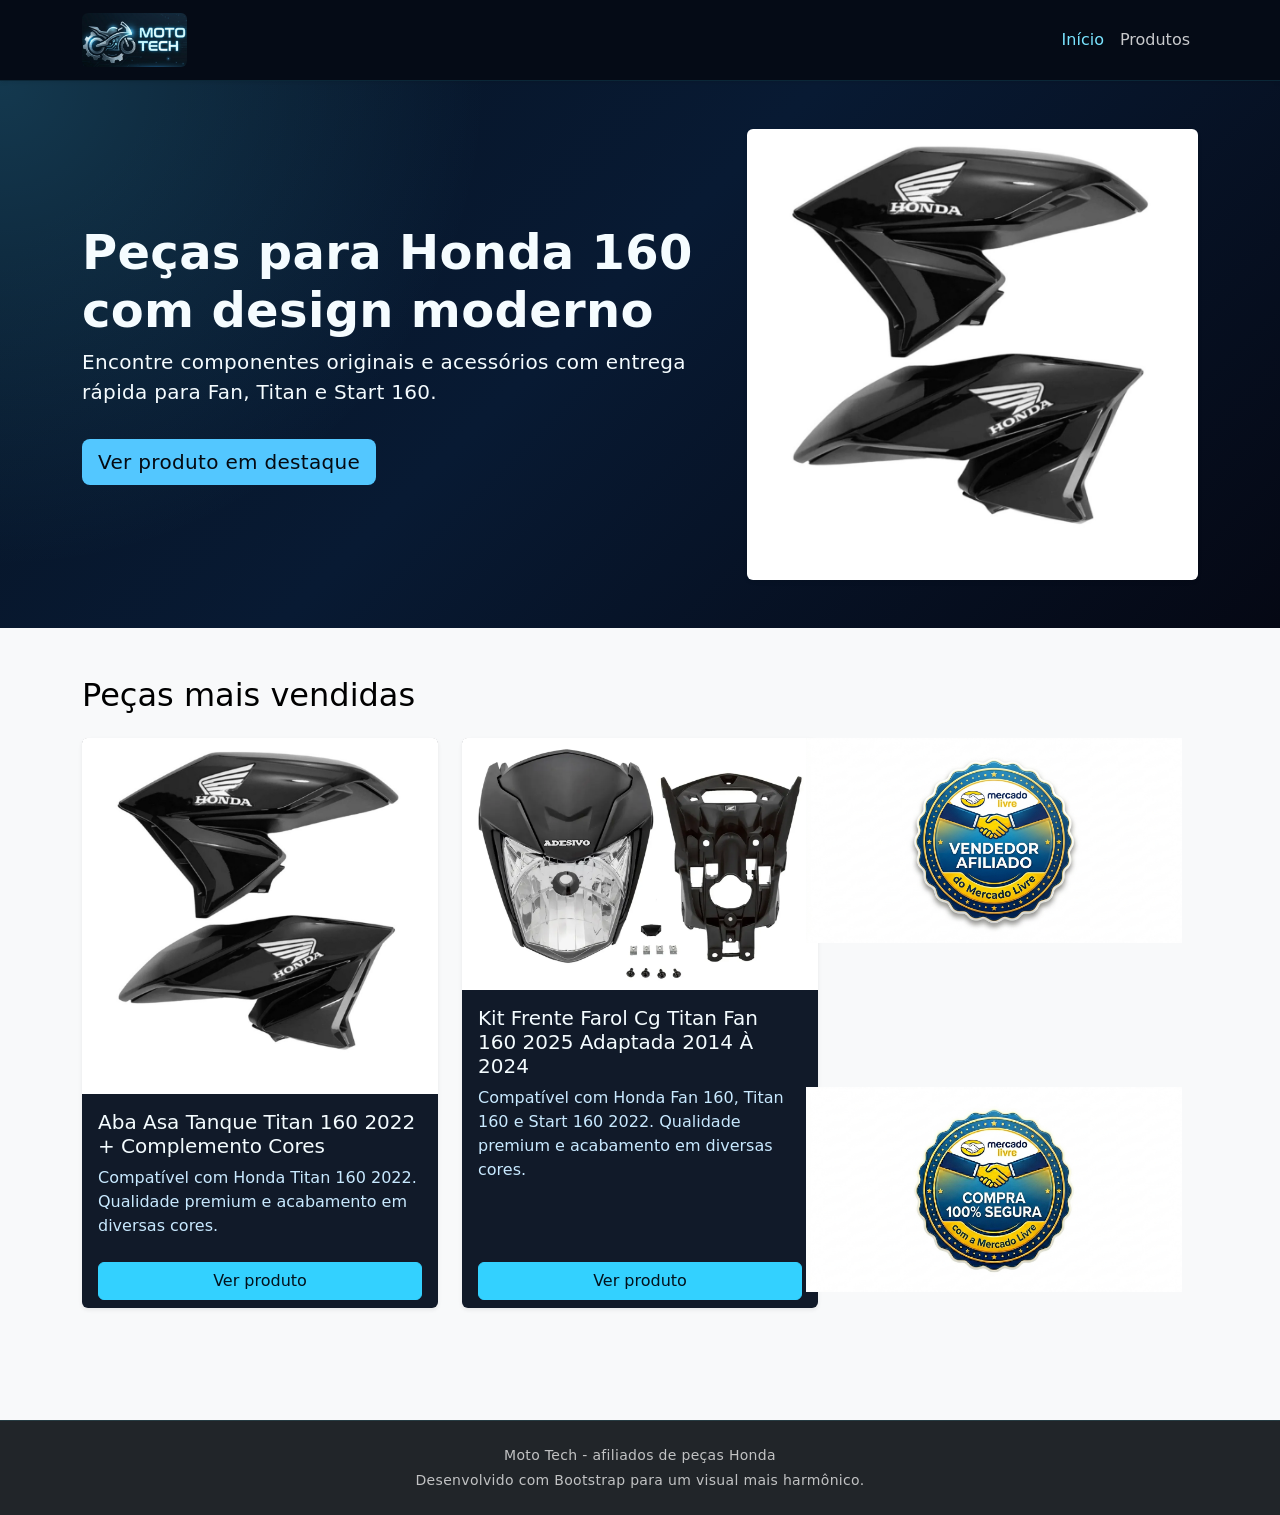
<file: moto_tech/index.html>
<!DOCTYPE html>
<html lang="pt-br">
<head>
  <meta charset="UTF-8">
  <meta name="viewport" content="width=device-width, initial-scale=1.0">
  <title>Moto Tech | Peças Honda 160</title>
  <link href="https://cdn.jsdelivr.net/npm/bootstrap@5.3.0/dist/css/bootstrap.min.css" rel="stylesheet">
  <link rel="stylesheet" href="css/styles.css">
</head>
<body class="bg-light">

<nav class="navbar navbar-expand-lg navbar-dark site-navbar shadow-sm">
  <div class="container">
    <a class="navbar-brand" href="index.html">
      <img src="assets/images/motoTech.png" alt="Moto Tech" class="navbar-brand-image rounded">
    </a>
    <button class="navbar-toggler" type="button" data-bs-toggle="collapse" data-bs-target="#menuNav" aria-controls="menuNav" aria-expanded="false" aria-label="Menu">
      <span class="navbar-toggler-icon"></span>
    </button>
    <div class="collapse navbar-collapse" id="menuNav">
      <ul class="navbar-nav ms-auto">
        <li class="nav-item"><a class="nav-link active" href="index.html">Início</a></li>
        <li class="nav-item"><a class="nav-link" href="produto.html">Produtos</a></li>
      </ul>
    </div>
  </div>
</nav>

<header class="hero-section py-5">
  <div class="container">
    <div class="row align-items-center">
      <div class="col-lg-7">
        <h1 class="display-5 fw-bold">Peças para Honda 160 com design moderno</h1>
        <p class="lead">Encontre componentes originais e acessórios com entrega rápida para Fan, Titan e Start 160.</p>
        <a href="produto.html" class="btn btn-light btn-lg mt-3">Ver produto em destaque</a>
      </div>
      <div class="col-lg-5 text-center">
        <img src="assets/images/aba_tanque_black.webp" alt="Aba de tanque Honda 160" class="img-fluid rounded shadow-sm mt-4 mt-lg-0">
      </div>
    </div>
  </div>
</header>

<main class="container my-5">
  <h2 class="mb-4" style="color: black;">Peças mais vendidas</h2>
  <div class="row g-4 position-relative">
    <div class="col-md-6 col-lg-4">
      <div class="card h-100 shadow-sm">
        <img src="assets/images/aba_tanque_black.webp" class="card-img-top" alt="Aba tanque">
        <div class="card-body">
          <h5 class="card-title">Aba Asa Tanque Titan 160 2022 + Complemento Cores</h5>
          <p class="card-text">Compatível com Honda Titan 160 2022. Qualidade premium e acabamento em diversas cores.</p>
        </div>
        <div class="card-footer bg-transparent border-top-0">
          <a href="produto.html" class="btn btn-primary w-100">Ver produto</a>
        </div>
      </div>
    </div>
    <div class="col-md-6 col-lg-4">
      <div class="card h-100 shadow-sm">
        <img src="assets/images/kit_farol_black.webp" class="card-img-top" alt="Kit farol">
        <div class="card-body">
          <h5 class="card-title">Kit Frente Farol Cg Titan Fan 160 2025 Adaptada 2014 À 2024</h5>
          <p class="card-text">Compatível com Honda Fan 160, Titan 160 e Start 160 2022. Qualidade premium e acabamento em diversas cores.</p>
        </div>
        <div class="card-footer bg-transparent border-top-0">
          <a href="produto.html" class="btn btn-primary w-100">Ver produto</a>
        </div>
      </div>
    </div>
    <img src="assets/images/selo.png" class="position-absolute bottom-1 end-0 me-3 mb-3" alt="Selo de qualidade" style="width: 400px; height: auto; z-index: 10;">
    <img src="assets/images/compra_segura.png" class="position-absolute bottom-0 end-0 me-3 mb-3" alt="Compra segura" style="width: 400px; height: auto; z-index: 10;">
  </div>
</main>

<footer class="py-4 bg-dark text-white">
  <div class="container text-center small">
    <p class="mb-1">Moto Tech - afiliados de peças Honda</p>
    <p class="mb-0">Desenvolvido com Bootstrap para um visual mais harmônico.</p>
  </div>
</footer>

<script src="https://cdn.jsdelivr.net/npm/bootstrap@5.3.0/dist/js/bootstrap.bundle.min.js"></script>
<script src="js/script.js"></script>
</body>
</html>
</file>
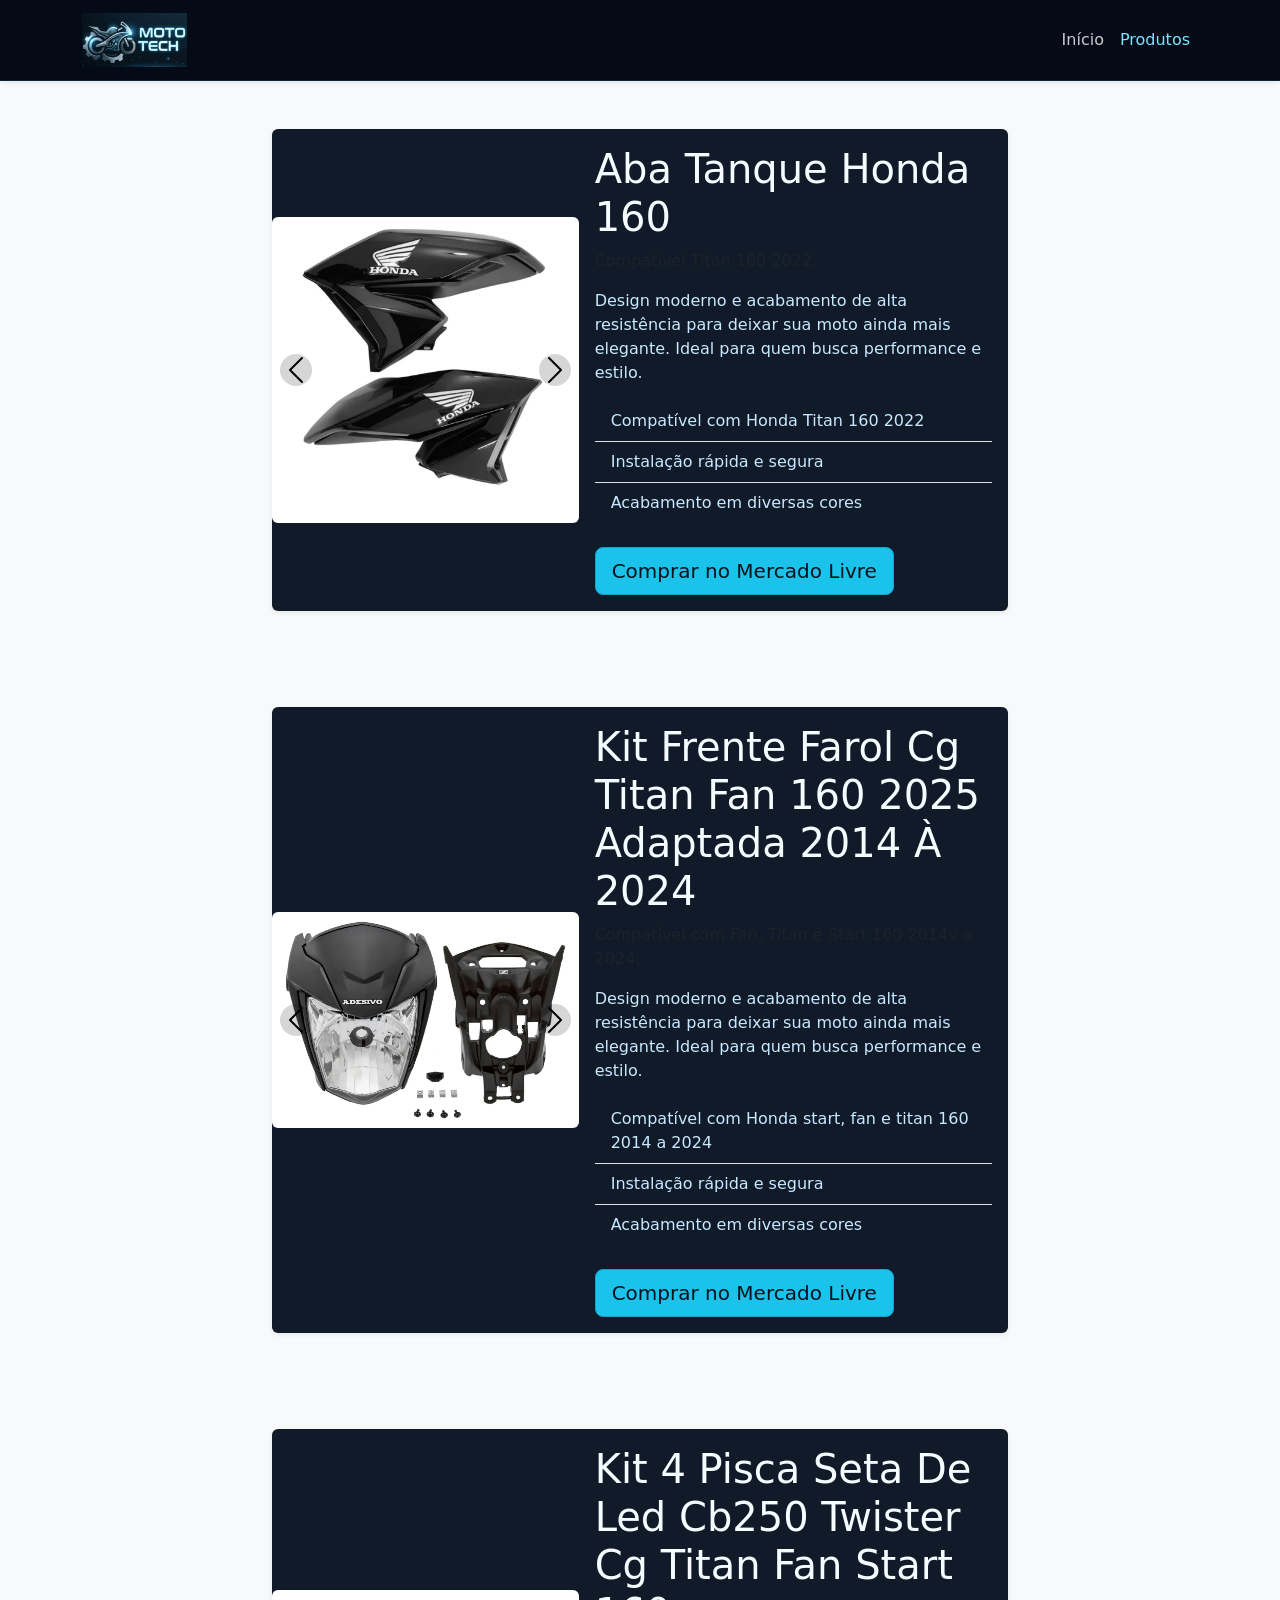
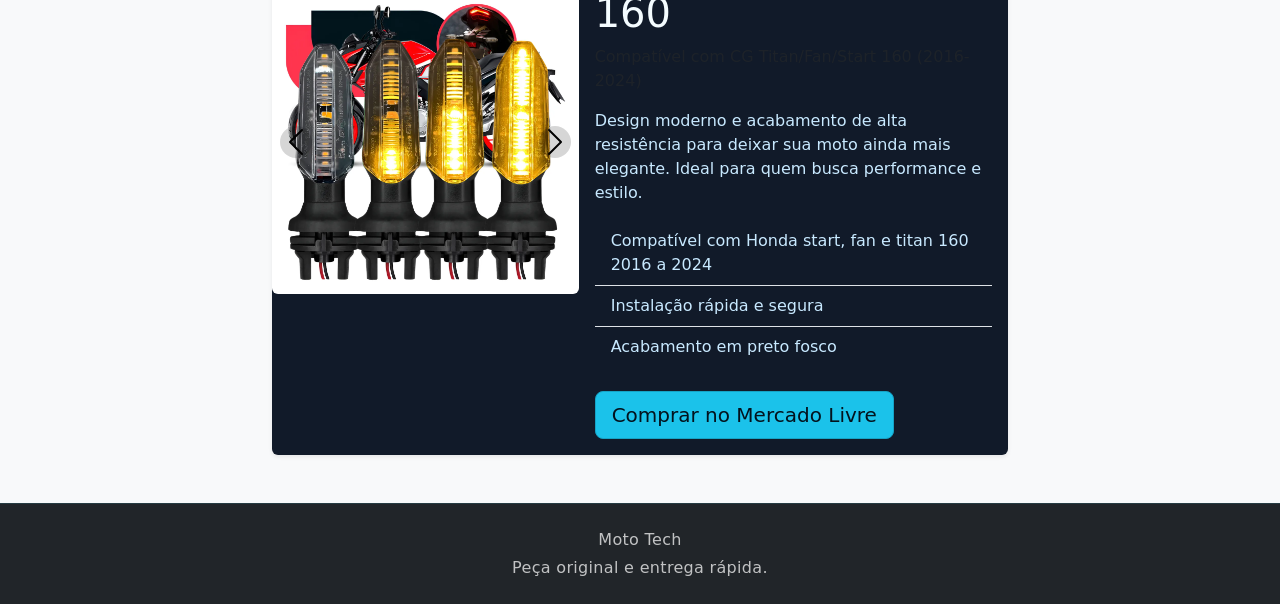
<file: moto_tech/produto.html>
<!DOCTYPE html>
<html lang="pt-br">
<head>
  <meta charset="UTF-8">
  <meta name="viewport" content="width=device-width, initial-scale=1.0">
  <title>Moto Tech | Aba Tanque Honda 160</title>
  <link href="https://cdn.jsdelivr.net/npm/bootstrap@5.3.0/dist/css/bootstrap.min.css" rel="stylesheet">
  <link rel="stylesheet" href="css/styles.css">
</head>
<body class="bg-light">

<nav class="navbar navbar-expand-lg navbar-dark site-navbar shadow-sm">
  <div class="container">
    <a class="navbar-brand" href="index.html">
      <img src="assets/images/motoTech.png" alt="Moto Tech" class="navbar-brand-image">
    </a>
    <button class="navbar-toggler" type="button" data-bs-toggle="collapse" data-bs-target="#menuNav" aria-controls="menuNav" aria-expanded="false" aria-label="Menu">
      <span class="navbar-toggler-icon"></span>
    </button>
    <div class="collapse navbar-collapse" id="menuNav">
      <ul class="navbar-nav ms-auto">
        <li class="nav-item"><a class="nav-link" href="index.html">Início</a></li>
        <li class="nav-item"><a class="nav-link active" href="produto.html">Produtos</a></li>
      </ul>
    </div>
  </div>
</nav>

<main class="container py-5">
  <div class="row justify-content-center">
    <div class="col-lg-8">
      <div class="card shadow-sm">
        <div class="row g-0 align-items-center">
          <div class="col-md-5">
            <div id="abaTanqueCarousel" class="carousel slide rounded-start" data-bs-ride="carousel">
              <div class="carousel-inner">
                <div class="carousel-item active">
                  <img src="assets/images/aba_tanque_black.webp" class="d-block w-100 rounded" alt="Aba tanque Honda 160 preto">
                </div>
                <div class="carousel-item">
                  <img src="assets/images/aba_tanque_red.webp" class="d-block w-100 rounded" alt="Aba tanque Honda 160 vermelho">
                </div>
                <div class="carousel-item">
                  <img src="assets/images/aba_tanque_silver.webp" class="d-block w-100 rounded" alt="Aba tanque Honda 160 prata">
                </div>
              </div>
              <button class="carousel-control-prev" type="button" data-bs-target="#abaTanqueCarousel" data-bs-slide="prev">
                <span class="carousel-control-prev-icon" aria-hidden="true"></span>
                <span class="visually-hidden">Anterior</span>
              </button>
              <button class="carousel-control-next" type="button" data-bs-target="#abaTanqueCarousel" data-bs-slide="next">
                <span class="carousel-control-next-icon" aria-hidden="true"></span>
                <span class="visually-hidden">Próximo</span>
              </button>
            </div>
          </div>
          <div class="col-md-7">
            <div class="card-body">
              <h1 class="card-title">Aba Tanque Honda 160</h1>
              <p class="text-muted mb-3">Compatível Titan 160 2022.</p>
              <p class="card-text">Design moderno e acabamento de alta resistência para deixar sua moto ainda mais elegante. Ideal para quem busca performance e estilo.</p>
              <ul class="list-group list-group-flush mb-4">
                <li class="list-group-item">Compatível com Honda Titan 160 2022</li>
                <li class="list-group-item">Instalação rápida e segura</li>
                <li class="list-group-item">Acabamento em diversas cores</li>
              </ul>
              <a href="https://meli.la/2v9FfGz" class="btn btn-success btn-lg">Comprar no Mercado Livre</a>
            </div>
          </div>
        </div>
      </div>
    </div>
  </div>
</main>
<main class="container py-5">
  <div class="row justify-content-center">
    <div class="col-lg-8">
      <div class="card shadow-sm">
        <div class="row g-0 align-items-center">
          <div class="col-md-5">
            <div id="kitFarolCarousel" class="carousel slide rounded-start" data-bs-ride="carousel">
              <div class="carousel-inner">
                <div class="carousel-item active">
                  <img src="assets/images/kit_farol_black.webp" class="d-block w-100 rounded" alt="Kit farol Honda 160 preto">
                </div>
                <div class="carousel-item">
                  <img src="assets/images/kit_farol_yelow.webp" class="d-block w-100 rounded" alt="Kit farol Honda 160 amarelo">
                </div>
                <div class="carousel-item">
                  <img src="assets/images/kit_farol_diverso.webp" class="d-block w-100 rounded" alt="Kit farol Honda 160 diversos">
                </div>
              </div>
              <button class="carousel-control-prev" type="button" data-bs-target="#kitFarolCarousel" data-bs-slide="prev">
                <span class="carousel-control-prev-icon" aria-hidden="true"></span>
                <span class="visually-hidden">Anterior</span>
              </button>
              <button class="carousel-control-next" type="button" data-bs-target="#kitFarolCarousel" data-bs-slide="next">
                <span class="carousel-control-next-icon" aria-hidden="true"></span>
                <span class="visually-hidden">Próximo</span>
              </button>
            </div>
          </div>
          <div class="col-md-7">
            <div class="card-body">
              <h1 class="card-title">Kit Frente Farol Cg Titan Fan 160 2025 Adaptada 2014 À 2024</h1>
              <p class="text-muted mb-3">Compatível com Fan, Titan e Start 160 2014v a 2024.</p>
              <p class="card-text">Design moderno e acabamento de alta resistência para deixar sua moto ainda mais elegante. Ideal para quem busca performance e estilo.</p>
              <ul class="list-group list-group-flush mb-4">
                <li class="list-group-item">Compatível com Honda start, fan e titan 160 2014 a 2024</li>
                <li class="list-group-item">Instalação rápida e segura</li>
                <li class="list-group-item">Acabamento em diversas cores</li>
              </ul>
              <a href="https://meli.la/2dkLYGP" class="btn btn-success btn-lg">Comprar no Mercado Livre</a>
            </div>
          </div>
        </div>
      </div>
    </div>
  </div>
</main>

<main class="container py-5">
  <div class="row justify-content-center">
    <div class="col-lg-8">
      <div class="card shadow-sm">
        <div class="row g-0 align-items-center">
          <div class="col-md-5">
            <div id="SetasCarousel" class="carousel slide rounded-start" data-bs-ride="carousel">
              <div class="carousel-inner">
                <div class="carousel-item active">
                  <img src="assets/images/seta_titan.webp" class="d-block w-100 rounded" alt="seta titan Honda 160">
                </div>
                <div class="carousel-item">
                  <img src="assets/images/seta_modelo.webp" class="d-block w-100 rounded" alt="seta modelo Honda 160">
                </div>
                <div class="carousel-item">
                  <img src="assets/images/seta_obs.webp" class="d-block w-100 rounded" alt="seta obs Honda 160 diversos">
                </div>
                <div class="carousel-item">
                  <img src="assets/images/seta_obs2.webp" class="d-block w-100 rounded" alt="seta obs2 Honda 160 diversos">
                </div>
              </div>
              <button class="carousel-control-prev" type="button" data-bs-target="#SetasCarousel" data-bs-slide="prev">
                <span class="carousel-control-prev-icon" aria-hidden="true"></span>
                <span class="visually-hidden">Anterior</span>
              </button>
              <button class="carousel-control-next" type="button" data-bs-target="#SetasCarousel" data-bs-slide="next">
                <span class="carousel-control-next-icon" aria-hidden="true"></span>
                <span class="visually-hidden">Próximo</span>
              </button>
            </div>
          </div>
          <div class="col-md-7">
            <div class="card-body">
              <h1 class="card-title">Kit 4 Pisca Seta De Led Cb250 Twister Cg Titan Fan Start 160</h1>
              <p class="text-muted mb-3">Compatível com CG Titan/Fan/Start 160 (2016-2024)</p>
              <p class="card-text">Design moderno e acabamento de alta resistência para deixar sua moto ainda mais elegante. Ideal para quem busca performance e estilo.</p>
              <ul class="list-group list-group-flush mb-4">
                <li class="list-group-item">Compatível com Honda start, fan e titan 160 2016 a 2024</li>
                <li class="list-group-item">Instalação rápida e segura</li>
                <li class="list-group-item">Acabamento em preto fosco</li>
              </ul>
              <a href="https://meli.la/1ZB8gyn" class="btn btn-success btn-lg">Comprar no Mercado Livre</a>
            </div>
          </div>
        </div>
      </div>
    </div>
  </div>
</main>

<footer class="py-4 bg-dark text-white text-center">
  <div class="container">
    <p class="mb-1">Moto Tech</p>
    <p class="mb-0">Peça original e entrega rápida.</p>
  </div>
</footer>

<script src="https://cdn.jsdelivr.net/npm/bootstrap@5.3.0/dist/js/bootstrap.bundle.min.js"></script>
</body>
</html>
</file>
<file: moto_tech/css/styles.css>
body {
  background-color: #040814;
  color: #e3f6ff;
  font-family: "Inter", system-ui, -apple-system, BlinkMacSystemFont, "Segoe UI", sans-serif;
}

.hero-section,
footer {
  letter-spacing: 0.02em;
}

.site-navbar {
  background-color: #050b16;
  border-bottom: 1px solid rgba(51, 214, 255, 0.14);
}

.navbar-brand-image {
  max-height: 54px;
  width: auto;
}

.navbar-nav .nav-link {
  color: rgba(255, 255, 255, 0.78);
  transition: color 0.2s ease;
}

.navbar-nav .nav-link:hover,
.navbar-nav .nav-link.active {
  color: #7ae4ff;
}

.hero-section {
  background: radial-gradient(circle at top left, rgba(77, 219, 255, 0.18), transparent 35%),
              linear-gradient(135deg, #071528 10%, #081a33 45%, #050814 100%);
}

.hero-section h1,
.hero-section p,
.hero-section .btn {
  color: #f5fcff;
}

.hero-section .btn-light {
  background-color: #53c7ff;
  color: #050a11;
  border: none;
}

.hero-section .btn-light:hover {
  background-color: #3bb0e6;
}

main {
  padding-bottom: 4rem;
}

.card {
  border: none;
  background-color: rgba(8, 17, 33, 0.96);
}

.card-body,
.list-group-item {
  background-color: transparent;
  color: #e9f7ff;
}

.card-title,
.card h1,
.card h5 {
  color: #f4fcff;
}

.card-text,
.list-group-item {
  color: #c8e9ff;
}

.card-footer {
  background-color: transparent;
}

.btn-primary {
  background-color: #33d1ff;
  border-color: #33d1ff;
  color: #03121d;
}

.btn-primary:hover {
  background-color: #1fb5e4;
  border-color: #1fb5e4;
}

.btn-success {
  background-color: #1bc2ea;
  border-color: #16a3c6;
  color: #03121d;
}

.btn-success:hover {
  background-color: #1396b4;
  border-color: #11819e;
}

.card-img-top,
.card img {
  object-fit: cover;
}

.carousel-control-prev-icon,
.carousel-control-next-icon {
  filter: invert(1);
  background-color: rgba(255, 255, 255, 0.16);
  border-radius: 50%;
}

.carousel-control-prev,
.carousel-control-next {
  width: 3rem;
  opacity: 1;
}

.carousel-control-prev:hover,
.carousel-control-next:hover {
  background-color: rgba(255, 255, 255, 0.08);
}

footer {
  background-color: #040814;
  border-top: 1px solid rgba(77, 219, 255, 0.12);
}

footer p {
  color: rgba(255, 255, 255, 0.72);
}
</file>
